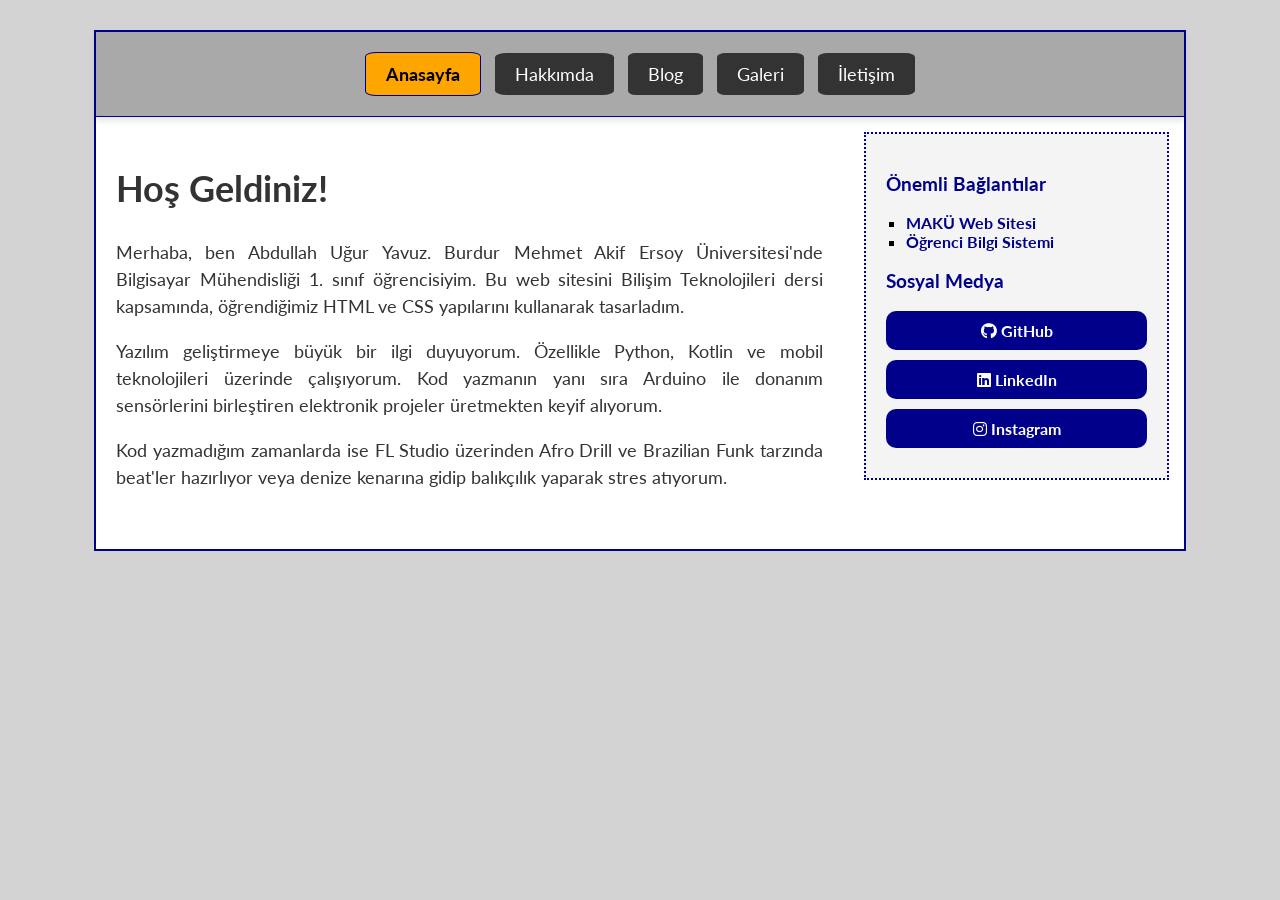
<file: index.html>
<!DOCTYPE html>
<html lang="tr">
<head>
    <meta charset="UTF-8">
    <meta name="viewport" content="width=device-width, initial-scale=1.0">
    <title>Anasayfa - Abdullah Uğur Yavuz</title>
    <link rel="preconnect" href="https://fonts.googleapis.com">
    <link rel="preconnect" href="https://fonts.gstatic.com" crossorigin>
    <link href="https://fonts.googleapis.com/css2?family=Lato:wght@400;700&display=swap" rel="stylesheet">
    <link rel="stylesheet" href="https://cdnjs.cloudflare.com/ajax/libs/font-awesome/6.4.0/css/all.min.css">
    <link rel="stylesheet" href="style.css">
</head>
<body>
    <div class="container">
        <div class="header">
            <div class="nav">
                <a href="index.html"class="active">Anasayfa</a>
                <a href="hakkimda.html">Hakkımda</a>
                <a href="blog.html">Blog</a>
                <a href="galeri.html">Galeri</a>
                <a href="iletisim.html">İletişim</a>
            </div>
        </div>

        <div class="content">
            <h1>Hoş Geldiniz!</h1>
            <p>Merhaba, ben Abdullah Uğur Yavuz. Burdur Mehmet Akif Ersoy Üniversitesi'nde Bilgisayar Mühendisliği 1. sınıf öğrencisiyim. Bu web sitesini Bilişim Teknolojileri dersi kapsamında, öğrendiğimiz HTML ve CSS yapılarını kullanarak tasarladım.</p>
            
            <p>Yazılım geliştirmeye büyük bir ilgi duyuyorum. Özellikle Python, Kotlin ve mobil teknolojileri üzerinde çalışıyorum. Kod yazmanın yanı sıra Arduino ile donanım sensörlerini birleştiren elektronik projeler üretmekten keyif alıyorum.</p>

            <p>Kod yazmadığım zamanlarda ise FL Studio üzerinden Afro Drill ve Brazilian Funk tarzında beat'ler hazırlıyor veya denize kenarına gidip balıkçılık yaparak stres atıyorum.</p>
        </div>

        <div class="sidebar">
            <h3>Önemli Bağlantılar</h3>
            <ul>
                <li><a href="https://www.mehmetakif.edu.tr/" target="_blank">MAKÜ Web Sitesi</a></li>
                <li><a href="https://obs.mehmetakif.edu.tr/" target="_blank">Öğrenci Bilgi Sistemi</a></li>
            </ul>
            
            <h3>Sosyal Medya</h3>
            <div class="social-links">
                <a href="https://github.com/uguryvuz" target="_blank"><i class="fab fa-github"></i> GitHub</a>
                <a href="https://www.linkedin.com/in/abdullah-uğur-yavuz-43b3b6385?utm_source=share_via&utm_content=profile&utm_medium=member_ios" target="_blank"><i class="fab fa-linkedin"></i> LinkedIn</a>
                <a href="https://www.instagram.com/uguryvuz/" target="_blank"><i class="fab fa-instagram"></i> Instagram</a>
            </div>
        </div>

        <div style="clear: both;"></div>
        
    </div>
</body>
</html>
</file>
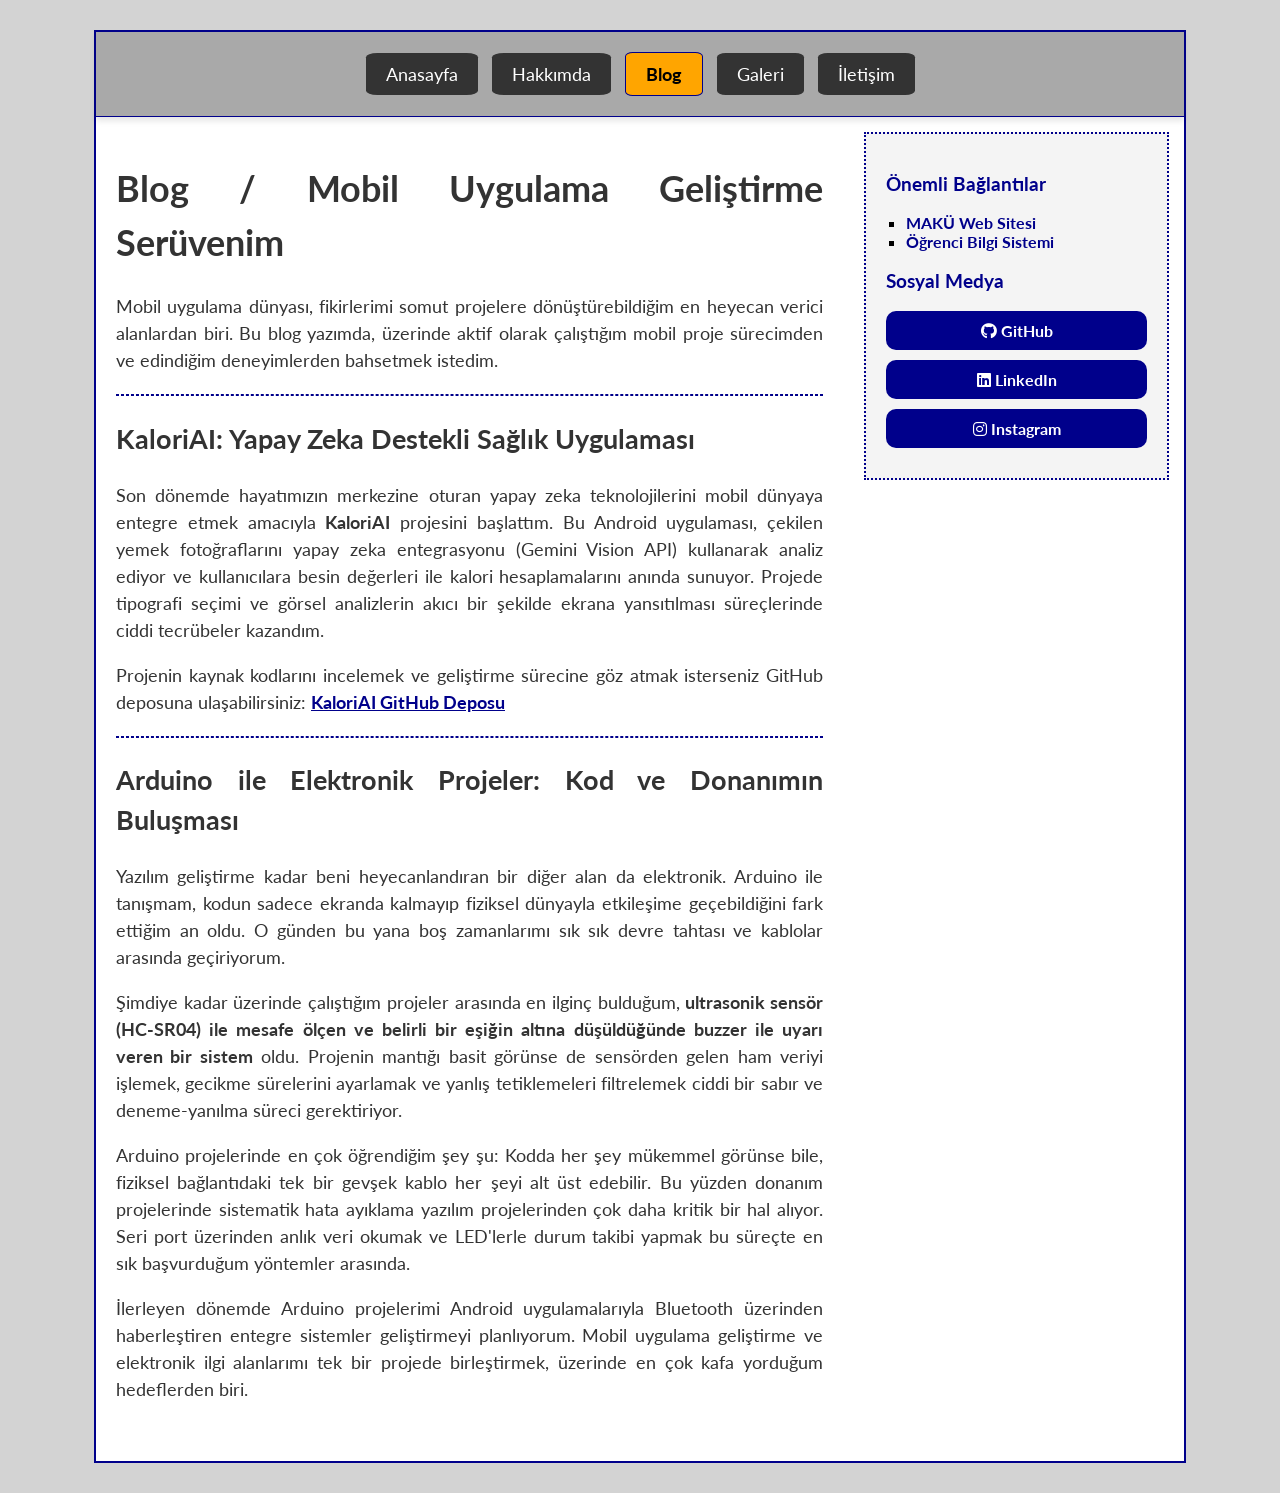
<file: blog.html>
<!DOCTYPE html>
<html lang="tr">
<head>
   <meta charset="UTF-8">
    <meta name="viewport" content="width=device-width, initial-scale=1.0">
    <title>Blog - Mobil Uygulama Geliştirme Serüvenim</title>
    <link rel="preconnect" href="https://fonts.googleapis.com">
    <link rel="preconnect" href="https://fonts.gstatic.com" crossorigin>
    <link href="https://fonts.googleapis.com/css2?family=Lato:wght@400;700&display=swap" rel="stylesheet">
    <link rel="stylesheet" href="https://cdnjs.cloudflare.com/ajax/libs/font-awesome/6.4.0/css/all.min.css">
    <link rel="stylesheet" href="style.css">
</head>
<body>
    <div class="container">
        <div class="header">
            <div class="nav">
                <a href="index.html">Anasayfa</a>
                <a href="hakkimda.html">Hakkımda</a>
                <a href="blog.html"class="active">Blog</a>
                <a href="galeri.html">Galeri</a>
                <a href="iletisim.html">İletişim</a>
            </div>
        </div>

        <div class="content">
            <h1>Blog / Mobil Uygulama Geliştirme Serüvenim</h1>
            <p>Mobil uygulama dünyası, fikirlerimi somut projelere dönüştürebildiğim en heyecan verici alanlardan biri. Bu blog yazımda, üzerinde aktif olarak çalıştığım mobil proje sürecimden ve edindiğim deneyimlerden bahsetmek istedim.</p>
            
            <hr style="border: 1px dashed darkblue; margin: 20px 0;">

            <h2>KaloriAI: Yapay Zeka Destekli Sağlık Uygulaması</h2>
            <p>Son dönemde hayatımızın merkezine oturan yapay zeka teknolojilerini mobil dünyaya entegre etmek amacıyla <strong>KaloriAI</strong> projesini başlattım. Bu Android uygulaması, çekilen yemek fotoğraflarını yapay zeka entegrasyonu (Gemini Vision API) kullanarak analiz ediyor ve kullanıcılara besin değerleri ile kalori hesaplamalarını anında sunuyor. Projede tipografi seçimi ve görsel analizlerin akıcı bir şekilde ekrana yansıtılması süreçlerinde ciddi tecrübeler kazandım.</p>
            
            <p>Projenin kaynak kodlarını incelemek ve geliştirme sürecine göz atmak isterseniz GitHub deposuna ulaşabilirsiniz: <a href="https://github.com/uguryvuz/kaloriai.git" target="_blank">KaloriAI GitHub Deposu</a></p>

            <hr style="border: 1px dashed darkblue; margin: 20px 0;">

            <h2>Arduino ile Elektronik Projeler: Kod ve Donanımın Buluşması</h2>
            <p>Yazılım geliştirme kadar beni heyecanlandıran bir diğer alan da elektronik. Arduino ile tanışmam, kodun sadece ekranda kalmayıp fiziksel dünyayla etkileşime geçebildiğini fark ettiğim an oldu. O günden bu yana boş zamanlarımı sık sık devre tahtası ve kablolar arasında geçiriyorum.</p>

            <p>Şimdiye kadar üzerinde çalıştığım projeler arasında en ilginç bulduğum, <strong>ultrasonik sensör (HC-SR04) ile mesafe ölçen ve belirli bir eşiğin altına düşüldüğünde buzzer ile uyarı veren bir sistem</strong> oldu. Projenin mantığı basit görünse de sensörden gelen ham veriyi işlemek, gecikme sürelerini ayarlamak ve yanlış tetiklemeleri filtrelemek ciddi bir sabır ve deneme-yanılma süreci gerektiriyor.</p>

            <p>Arduino projelerinde en çok öğrendiğim şey şu: Kodda her şey mükemmel görünse bile, fiziksel bağlantıdaki tek bir gevşek kablo her şeyi alt üst edebilir. Bu yüzden donanım projelerinde sistematik hata ayıklama yazılım projelerinden çok daha kritik bir hal alıyor. Seri port üzerinden anlık veri okumak ve LED'lerle durum takibi yapmak bu süreçte en sık başvurduğum yöntemler arasında.</p>

            <p>İlerleyen dönemde Arduino projelerimi Android uygulamalarıyla Bluetooth üzerinden haberleştiren entegre sistemler geliştirmeyi planlıyorum. Mobil uygulama geliştirme ve elektronik ilgi alanlarımı tek bir projede birleştirmek, üzerinde en çok kafa yorduğum hedeflerden biri.</p>
        </div>

        <div class="sidebar">
            <h3>Önemli Bağlantılar</h3>
            <ul>
                <li><a href="https://www.mehmetakif.edu.tr/" target="_blank">MAKÜ Web Sitesi</a></li>
                <li><a href="https://obs.mehmetakif.edu.tr/" target="_blank">Öğrenci Bilgi Sistemi</a></li>
            </ul>
            
            <h3>Sosyal Medya</h3>
            <div class="social-links">
                <a href="https://github.com/uguryvuz" target="_blank"><i class="fab fa-github"></i> GitHub</a>
                <a href="https://www.linkedin.com/in/abdullah-uğur-yavuz-43b3b6385?utm_source=share_via&utm_content=profile&utm_medium=member_ios" target="_blank"><i class="fab fa-linkedin"></i> LinkedIn</a>
                <a href="https://www.instagram.com/uguryvuz/" target="_blank"><i class="fab fa-instagram"></i> Instagram</a>
            </div>
        </div>
        <div style="clear: both;"></div>

    </div>
</body>
</html>
</file>
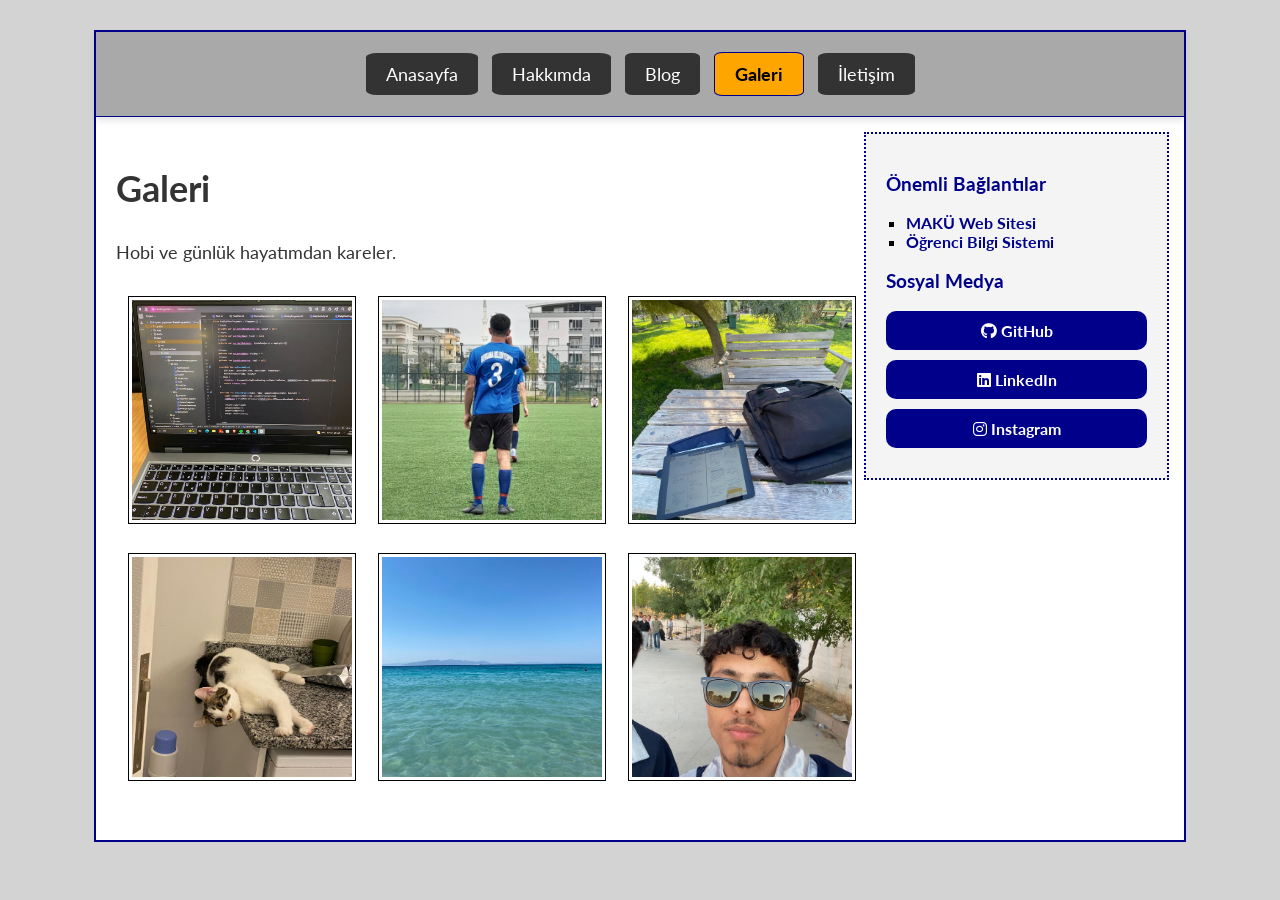
<file: galeri.html>
<!DOCTYPE html>
<html lang="tr">
<head>
    <meta charset="UTF-8">
    <meta name="viewport" content="width=device-width, initial-scale=1.0">
    <title>Galeri - Fotoğraflar</title>
    <link rel="preconnect" href="https://fonts.googleapis.com">
    <link rel="preconnect" href="https://fonts.gstatic.com" crossorigin>
    <link href="https://fonts.googleapis.com/css2?family=Lato:wght@400;700&display=swap" rel="stylesheet">
    <link rel="stylesheet" href="https://cdnjs.cloudflare.com/ajax/libs/font-awesome/6.4.0/css/all.min.css">
    <link rel="stylesheet" href="style.css">
</head>
<body>
    <div class="container">
        <div class="header">
            <div class="nav">
                <a href="index.html">Anasayfa</a>
                <a href="hakkimda.html">Hakkımda</a>
                <a href="blog.html">Blog</a>
                <a href="galeri.html"class="active">Galeri</a>
                <a href="iletisim.html">İletişim</a>
            </div>
        </div>

        <div class="content">
            <h1>Galeri</h1>
            <p>Hobi ve günlük hayatımdan kareler.</p>
            
           <table border="0" width="100%" cellpadding="10" align="center">
    <tr>
        <td align="center"><img src="img/1.jpeg" alt="Görsel 1" style="width: 220px; height: 220px; object-fit: cover; border: 1px solid black; padding: 3px;"></td>
        <td align="center"><img src="img/2.jpeg" alt="Görsel 2" style="width: 220px; height: 220px; object-fit: cover; border: 1px solid black; padding: 3px;"></td>
        <td align="center"><img src="img/3.jpeg" alt="Görsel 3" style="width: 220px; height: 220px; object-fit: cover; border: 1px solid black; padding: 3px;"></td>
    </tr>
    <tr>
        <td align="center"><img src="img/4.jpeg" alt="Görsel 4" style="width: 220px; height: 220px; object-fit: cover; border: 1px solid black; padding: 3px;"></td>
        <td align="center"><img src="img/5.jpeg" alt="Görsel 5" style="width: 220px; height: 220px; object-fit: cover; border: 1px solid black; padding: 3px;"></td>
        <td align="center"><img src="img/6.jpeg" alt="Görsel 6" style="width: 220px; height: 220px; object-fit: cover; border: 1px solid black; padding: 3px;"></td>
    </tr>
</table>
        </div>

        <div class="sidebar">
            <h3>Önemli Bağlantılar</h3>
            <ul>
                <li><a href="https://www.mehmetakif.edu.tr/" target="_blank">MAKÜ Web Sitesi</a></li>
                <li><a href="https://obs.mehmetakif.edu.tr/" target="_blank">Öğrenci Bilgi Sistemi</a></li>
            </ul>
            
            <h3>Sosyal Medya</h3>
            <div class="social-links">
                <a href="https://github.com/uguryvuz" target="_blank"><i class="fab fa-github"></i> GitHub</a>
                <a href="https://www.linkedin.com/in/abdullah-uğur-yavuz-43b3b6385?utm_source=share_via&utm_content=profile&utm_medium=member_ios" target="_blank"><i class="fab fa-linkedin"></i> LinkedIn</a>
                <a href="https://www.instagram.com/uguryvuz/" target="_blank"><i class="fab fa-instagram"></i> Instagram</a>
            </div>
        </div>
        <div style="clear: both;"></div>
        
    </div>
</body>
</html>
</file>
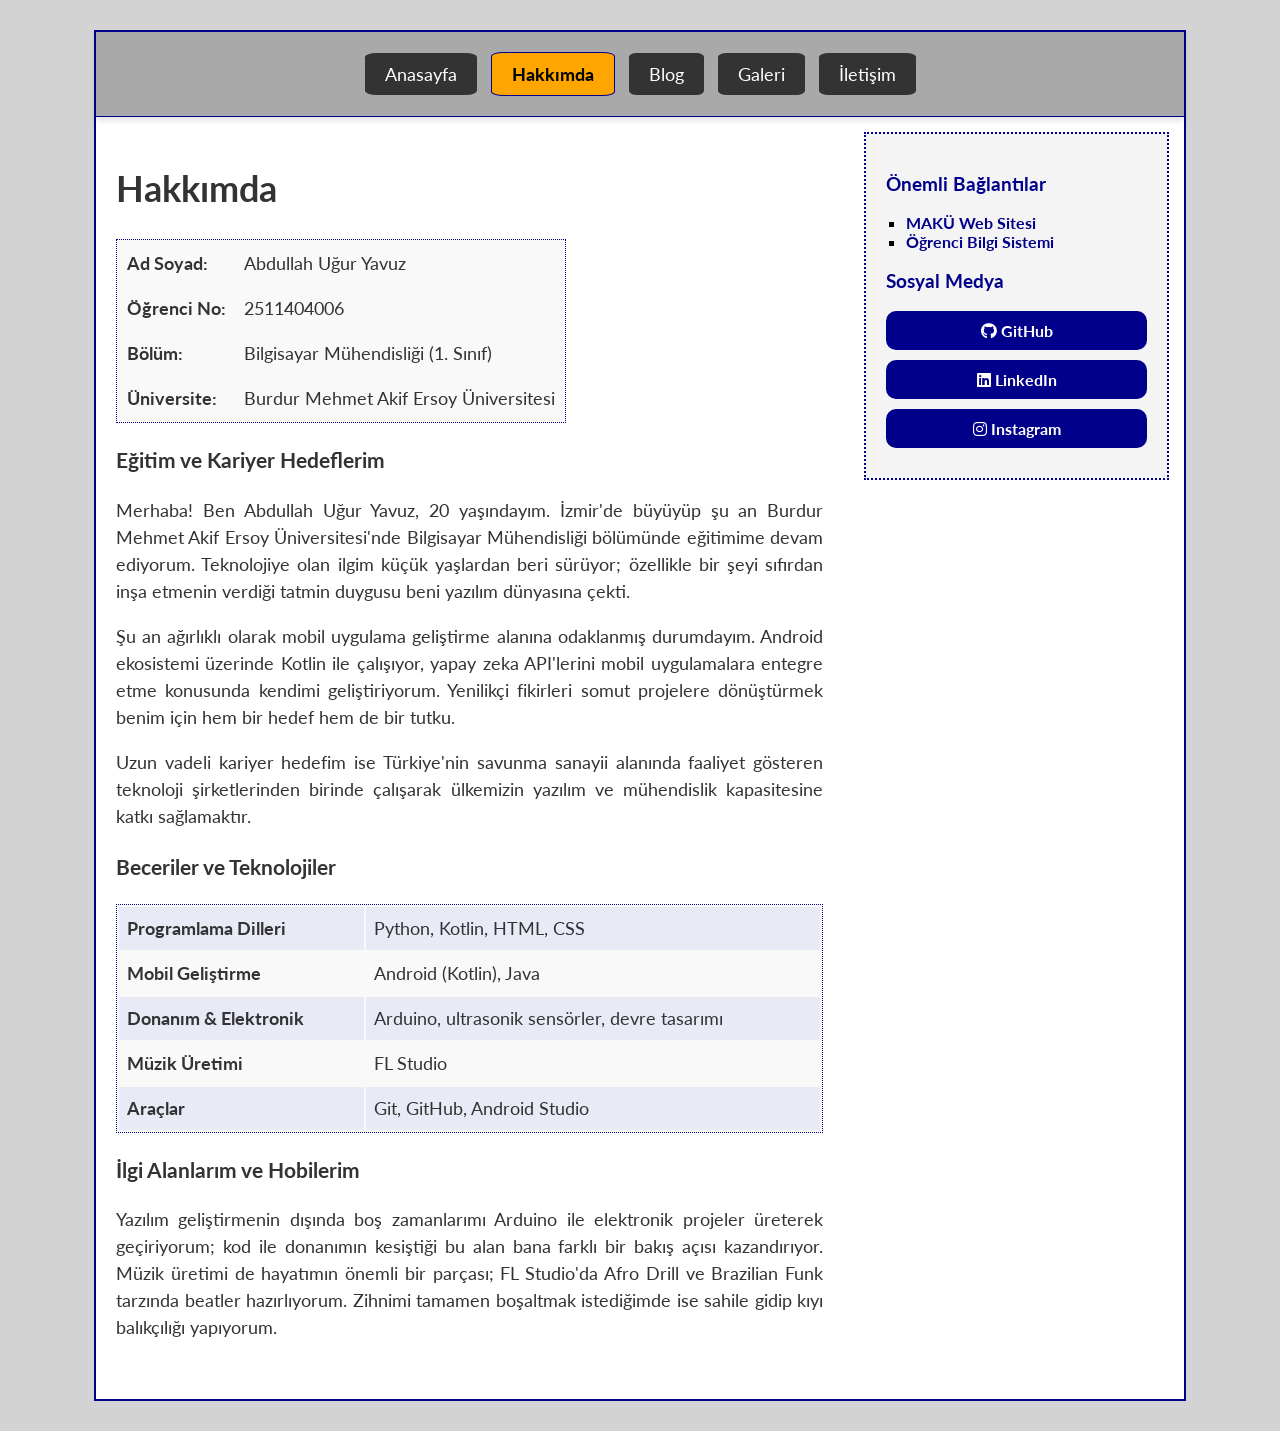
<file: hakkimda.html>
<!DOCTYPE html>
<html lang="tr">
<head>
    <meta charset="UTF-8">
    <meta name="viewport" content="width=device-width, initial-scale=1.0">
    <title>Hakkımda - Abdullah Uğur Yavuz</title>
    <link rel="preconnect" href="https://fonts.googleapis.com">
    <link rel="preconnect" href="https://fonts.gstatic.com" crossorigin>
    <link href="https://fonts.googleapis.com/css2?family=Lato:wght@400;700&display=swap" rel="stylesheet">
    <link rel="stylesheet" href="https://cdnjs.cloudflare.com/ajax/libs/font-awesome/6.4.0/css/all.min.css">
    <link rel="stylesheet" href="style.css">
</head>
<body>
    <div class="container">
        <div class="header">
            <div class="nav">
                <a href="index.html">Anasayfa</a>
                <a href="hakkimda.html" class="active">Hakkımda</a>
                <a href="blog.html">Blog</a>
                <a href="galeri.html">Galeri</a>
                <a href="iletisim.html">İletişim</a>
            </div>
        </div>

        <div class="content">
            <h1>Hakkımda</h1>
            
            <table border="0" cellpadding="8" style="background-color: #f9f9f9; border: 1px dotted darkblue; margin-bottom: 20px;">
                <tr>
                    <td><b>Ad Soyad:</b></td>
                    <td>Abdullah Uğur Yavuz</td>
                </tr>
                <tr>
                    <td><b>Öğrenci No:</b></td>
                    <td>2511404006</td>
                </tr>
                <tr>
                    <td><b>Bölüm:</b></td>
                    <td>Bilgisayar Mühendisliği (1. Sınıf)</td>
                </tr>
                <tr>
                    <td><b>Üniversite:</b></td>
                    <td>Burdur Mehmet Akif Ersoy Üniversitesi</td>
                </tr>
            </table>

            <h3>Eğitim ve Kariyer Hedeflerim</h3>
            <p>Merhaba! Ben Abdullah Uğur Yavuz, 20 yaşındayım. İzmir'de büyüyüp şu an Burdur Mehmet Akif Ersoy Üniversitesi'nde Bilgisayar Mühendisliği bölümünde eğitimime devam ediyorum. Teknolojiye olan ilgim küçük yaşlardan beri sürüyor; özellikle bir şeyi sıfırdan inşa etmenin verdiği tatmin duygusu beni yazılım dünyasına çekti.</p>
            <p>Şu an ağırlıklı olarak mobil uygulama geliştirme alanına odaklanmış durumdayım. Android ekosistemi üzerinde Kotlin ile çalışıyor, yapay zeka API'lerini mobil uygulamalara entegre etme konusunda kendimi geliştiriyorum. Yenilikçi fikirleri somut projelere dönüştürmek benim için hem bir hedef hem de bir tutku.</p>
            <p>Uzun vadeli kariyer hedefim ise Türkiye'nin savunma sanayii alanında faaliyet gösteren teknoloji şirketlerinden birinde çalışarak ülkemizin yazılım ve mühendislik kapasitesine katkı sağlamaktır.</p>

            <h3>Beceriler ve Teknolojiler</h3>
            <table border="0" cellpadding="8" width="100%" style="background-color: #f9f9f9; border: 1px dotted darkblue; margin-bottom: 20px;">
                <tr style="background-color: #e8eaf6;">
                    <td width="35%"><b>Programlama Dilleri</b></td>
                    <td>Python, Kotlin, HTML, CSS</td>
                </tr>
                <tr>
                    <td><b>Mobil Geliştirme</b></td>
                    <td>Android (Kotlin), Java</td>
                </tr>
                <tr style="background-color: #e8eaf6;">
                    <td><b>Donanım &amp; Elektronik</b></td>
                    <td>Arduino, ultrasonik sensörler, devre tasarımı</td>
                </tr>
                <tr>
                    <td><b>Müzik Üretimi</b></td>
                    <td>FL Studio</td>
                </tr>
                <tr style="background-color: #e8eaf6;">
                    <td><b>Araçlar</b></td>
                    <td>Git, GitHub, Android Studio</td>
                </tr>
            </table>

            <h3>İlgi Alanlarım ve Hobilerim</h3>
            <p>Yazılım geliştirmenin dışında boş zamanlarımı Arduino ile elektronik projeler üreterek geçiriyorum; kod ile donanımın kesiştiği bu alan bana farklı bir bakış açısı kazandırıyor. Müzik üretimi de hayatımın önemli bir parçası; FL Studio'da Afro Drill ve Brazilian Funk tarzında beatler hazırlıyorum. Zihnimi tamamen boşaltmak istediğimde ise sahile gidip kıyı balıkçılığı yapıyorum.</p>
        </div>

        <div class="sidebar">
            <h3>Önemli Bağlantılar</h3>
            <ul>
                <li><a href="https://www.mehmetakif.edu.tr/" target="_blank">MAKÜ Web Sitesi</a></li>
                <li><a href="https://obs.mehmetakif.edu.tr/" target="_blank">Öğrenci Bilgi Sistemi</a></li>
            </ul>
            
            <h3>Sosyal Medya</h3>
            <div class="social-links">
                <a href="https://github.com/uguryvuz" target="_blank"><i class="fab fa-github"></i> GitHub</a>
                <a href="https://www.linkedin.com/in/abdullah-uğur-yavuz-43b3b6385?utm_source=share_via&utm_content=profile&utm_medium=member_ios" target="_blank"><i class="fab fa-linkedin"></i> LinkedIn</a>
                <a href="https://www.instagram.com/uguryvuz/" target="_blank"><i class="fab fa-instagram"></i> Instagram</a>
            </div>
        </div>
        <div style="clear: both;"></div>
        
    </div>
</body>
</html>
</file>
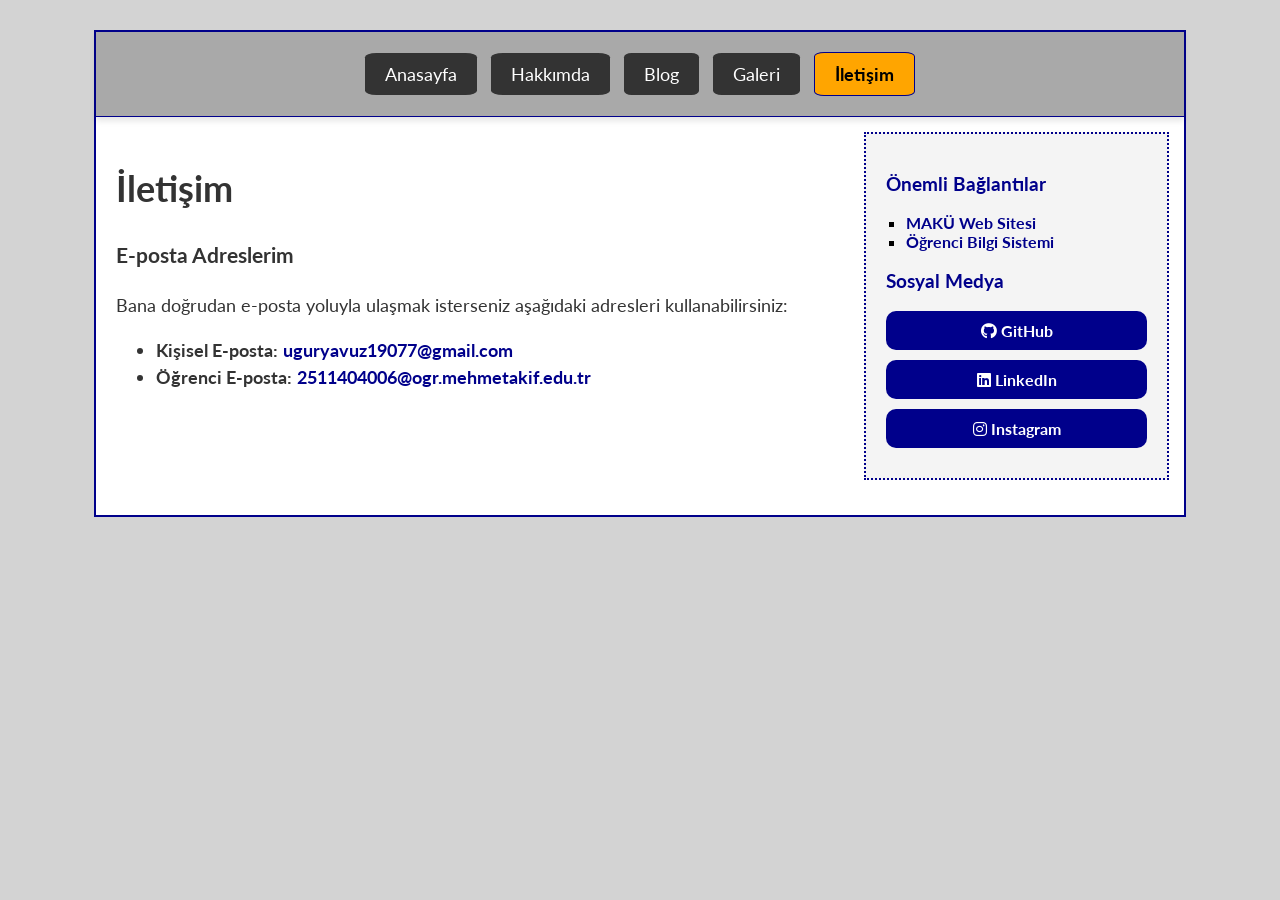
<file: iletisim.html>
<!DOCTYPE html>
<html lang="tr">
<head>
    <meta charset="UTF-8">
    <meta name="viewport" content="width=device-width, initial-scale=1.0">
    <title>İletişim - Bana Ulaşın</title>
    <link rel="preconnect" href="https://fonts.googleapis.com">
    <link rel="preconnect" href="https://fonts.gstatic.com" crossorigin>
    <link href="https://fonts.googleapis.com/css2?family=Lato:wght@400;700&display=swap" rel="stylesheet">
    <link rel="stylesheet" href="https://cdnjs.cloudflare.com/ajax/libs/font-awesome/6.4.0/css/all.min.css">
    <link rel="stylesheet" href="style.css">
</head>
<body>
    <div class="container">
        <div class="header">
            <div class="nav">
                <a href="index.html">Anasayfa</a>
                <a href="hakkimda.html">Hakkımda</a>
                <a href="blog.html">Blog</a>
                <a href="galeri.html">Galeri</a>
                <a href="iletisim.html" class="active">İletişim</a>
            </div>
        </div>

        <div class="content">
            <h1>İletişim</h1>
            
            <h3>E-posta Adreslerim</h3>
            <p>Bana doğrudan e-posta yoluyla ulaşmak isterseniz aşağıdaki adresleri kullanabilirsiniz:</p>
            <ul>
                <li><b>Kişisel E-posta:</b> <a href="mailto:uguryavuz19077@gmail.com" style="color: darkblue; text-decoration: none;">uguryavuz19077@gmail.com</a></li>
                <li><b>Öğrenci E-posta:</b> <a href="mailto:2511404006@ogr.mehmetakif.edu.tr" style="color: darkblue; text-decoration: none;">2511404006@ogr.mehmetakif.edu.tr</a></li>
            </ul>
        </div>

        <div class="sidebar">
            <h3>Önemli Bağlantılar</h3>
            <ul>
                <li><a href="https://www.mehmetakif.edu.tr/" target="_blank">MAKÜ Web Sitesi</a></li>
                <li><a href="https://obs.mehmetakif.edu.tr/" target="_blank">Öğrenci Bilgi Sistemi</a></li>
            </ul>
            
            <h3>Sosyal Medya</h3>
            <div class="social-links">
                <a href="https://github.com/uguryvuz" target="_blank"><i class="fab fa-github"></i> GitHub</a>
                <a href="https://www.linkedin.com/in/abdullah-uğur-yavuz-43b3b6385?utm_source=share_via&utm_content=profile&utm_medium=member_ios" target="_blank"><i class="fab fa-linkedin"></i> LinkedIn</a>
                <a href="https://www.instagram.com/uguryvuz/" target="_blank"><i class="fab fa-instagram"></i> Instagram</a>
            </div>
        </div>
        <div style="clear: both;"></div>

    </div>
</body>
</html>
</file>
<file: style.css>
@charset "UTF-8";

body {
    font-family: 'Lato', sans-serif;
    background-color: lightgrey;
    margin: 0;
    padding: 0;
}

.container {
    width: 85%;
    margin: 30px auto;
    background-color: white;
    border: 2px solid darkblue;
    padding-bottom: 20px;
}

.header {
    background-color: darkgray;
    text-align: center;
    padding: 15px 0;
    border-bottom: 3px dashed red;
    position: sticky;
    top: 0;
    z-index: 1000;
    border-bottom: 1px solid darkblue;
    box-shadow: 0 4px 6px rgba(0, 0, 0, 0.1);
}

.nav a:link, .nav a:visited {
    background-color: #333;
    color: white;
    text-decoration: none;
    font-size: 18px;
    padding: 10px 20px;
    border-radius: 10%;
    margin: 5px;
    display: inline-block;
}

.nav a:hover {
    background-color: orange;
}

.nav a:active {
    background-color: black;
}

.content {
    float: left;
    width: 65%;
    padding: 20px;
    font-size: 18px;
    color: #333;
    line-height: 1.5;
    text-align: justify;
}

.sidebar {
    float: right;
    width: 28%;
    padding: 20px;
    background-color: #f4f4f4;
    border: 2px dotted darkblue;
    margin: 15px;
    min-height: auto;
    box-sizing: border-box;
}

.sidebar h3 {
    color: darkblue;
}

.sidebar ul {
    list-style-type: square; 
    padding-left: 20px;
}

.sidebar a:link, .sidebar a:visited {
    color: darkblue;
    text-decoration: none;
    font-weight: bold;
}

.sidebar a:hover {
    color: red;
}

.social-links a:link, .social-links a:visited {
    display: block;
    margin-bottom: 10px;
    background-color: darkblue;
    color: white;
    padding: 10px;
    text-align: center;
    border-radius: 10px;
    text-decoration: none;
}

.social-links a:hover {
    background-color: green;
}

@media (max-width: 768px) {
    .content, .sidebar {
        float: none;
        width: 100%;
        border-left: none;
        border-top: 3px dotted darkblue;
        box-sizing: border-box;
    }
    .container {
        width: 95%;
    }
}

.content a:link, .content a:visited {
    color: darkblue;
    font-weight: bold;
    text-decoration: underline;
}


.content a:hover {
    color: red;
}

.nav a.active {
    background-color: orange;
    color: black;
    font-weight: bold;
    border: 1px solid darkblue;
}
</file>
